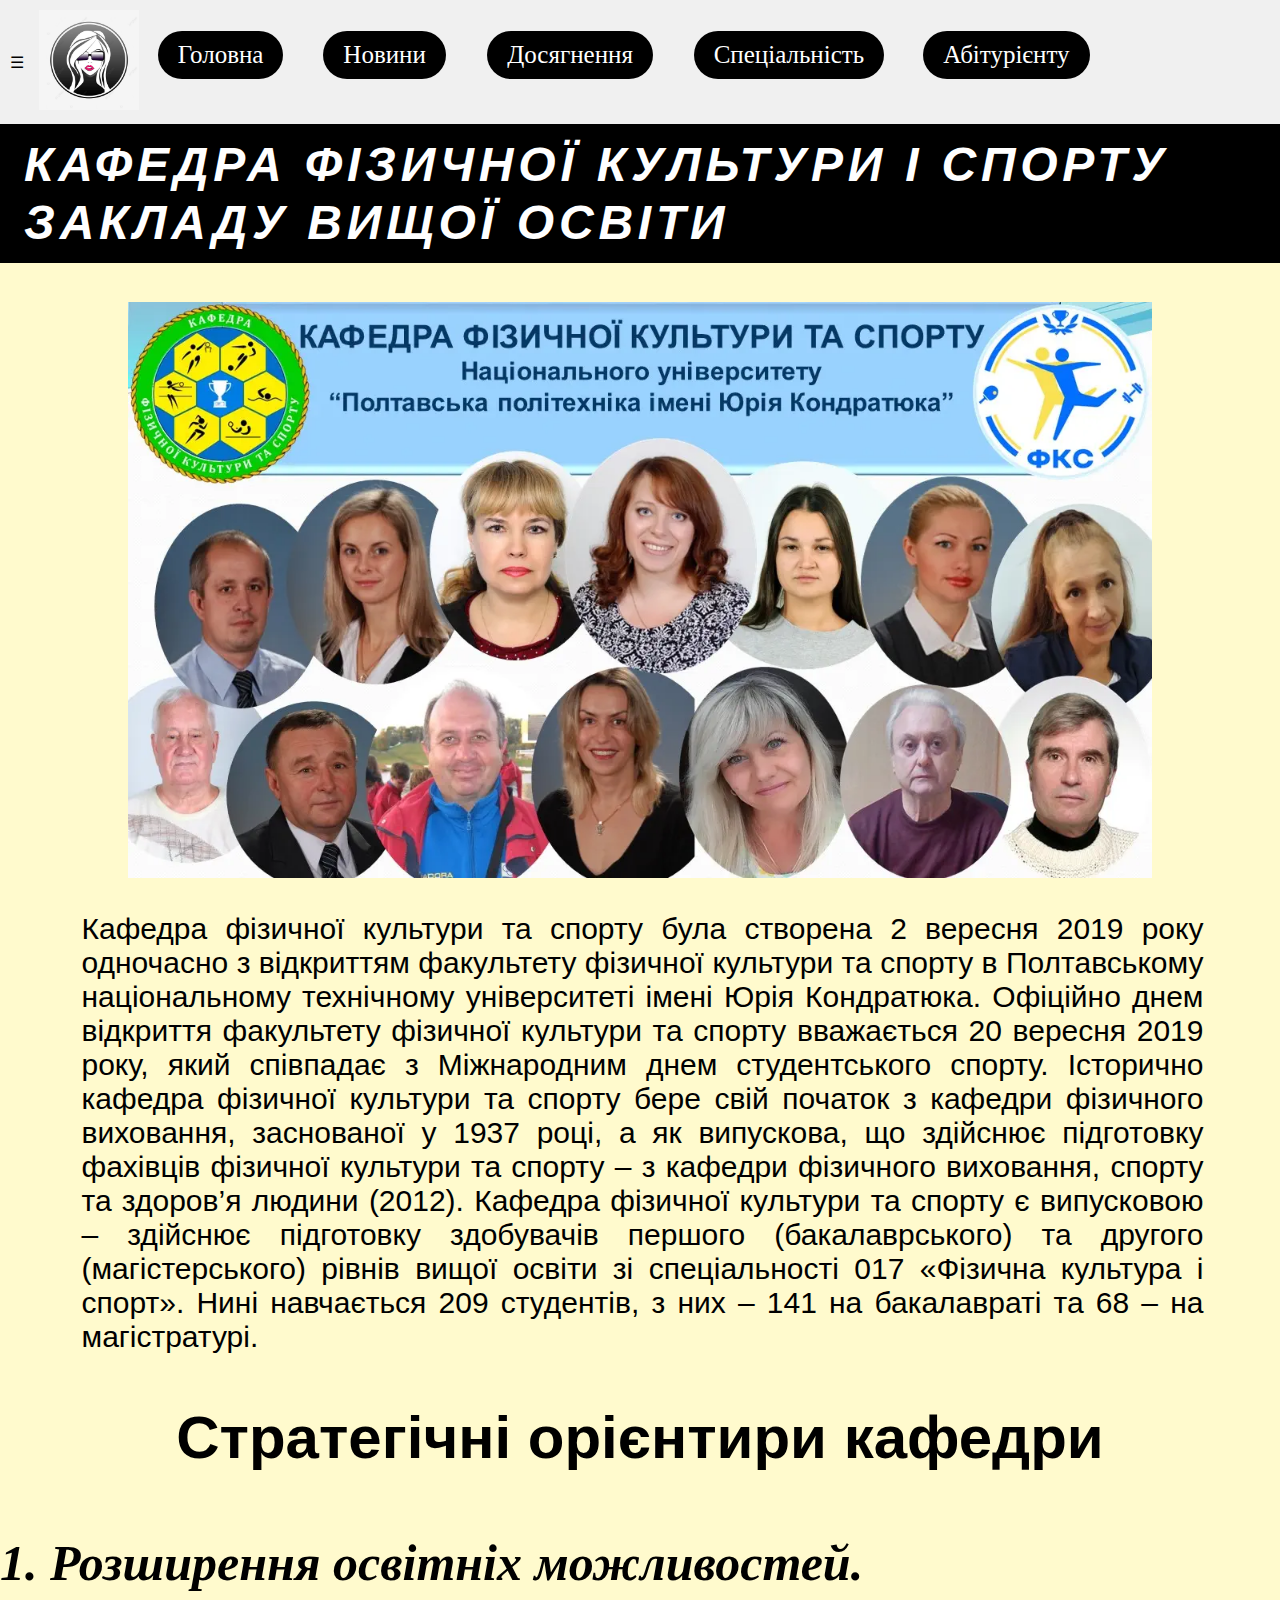
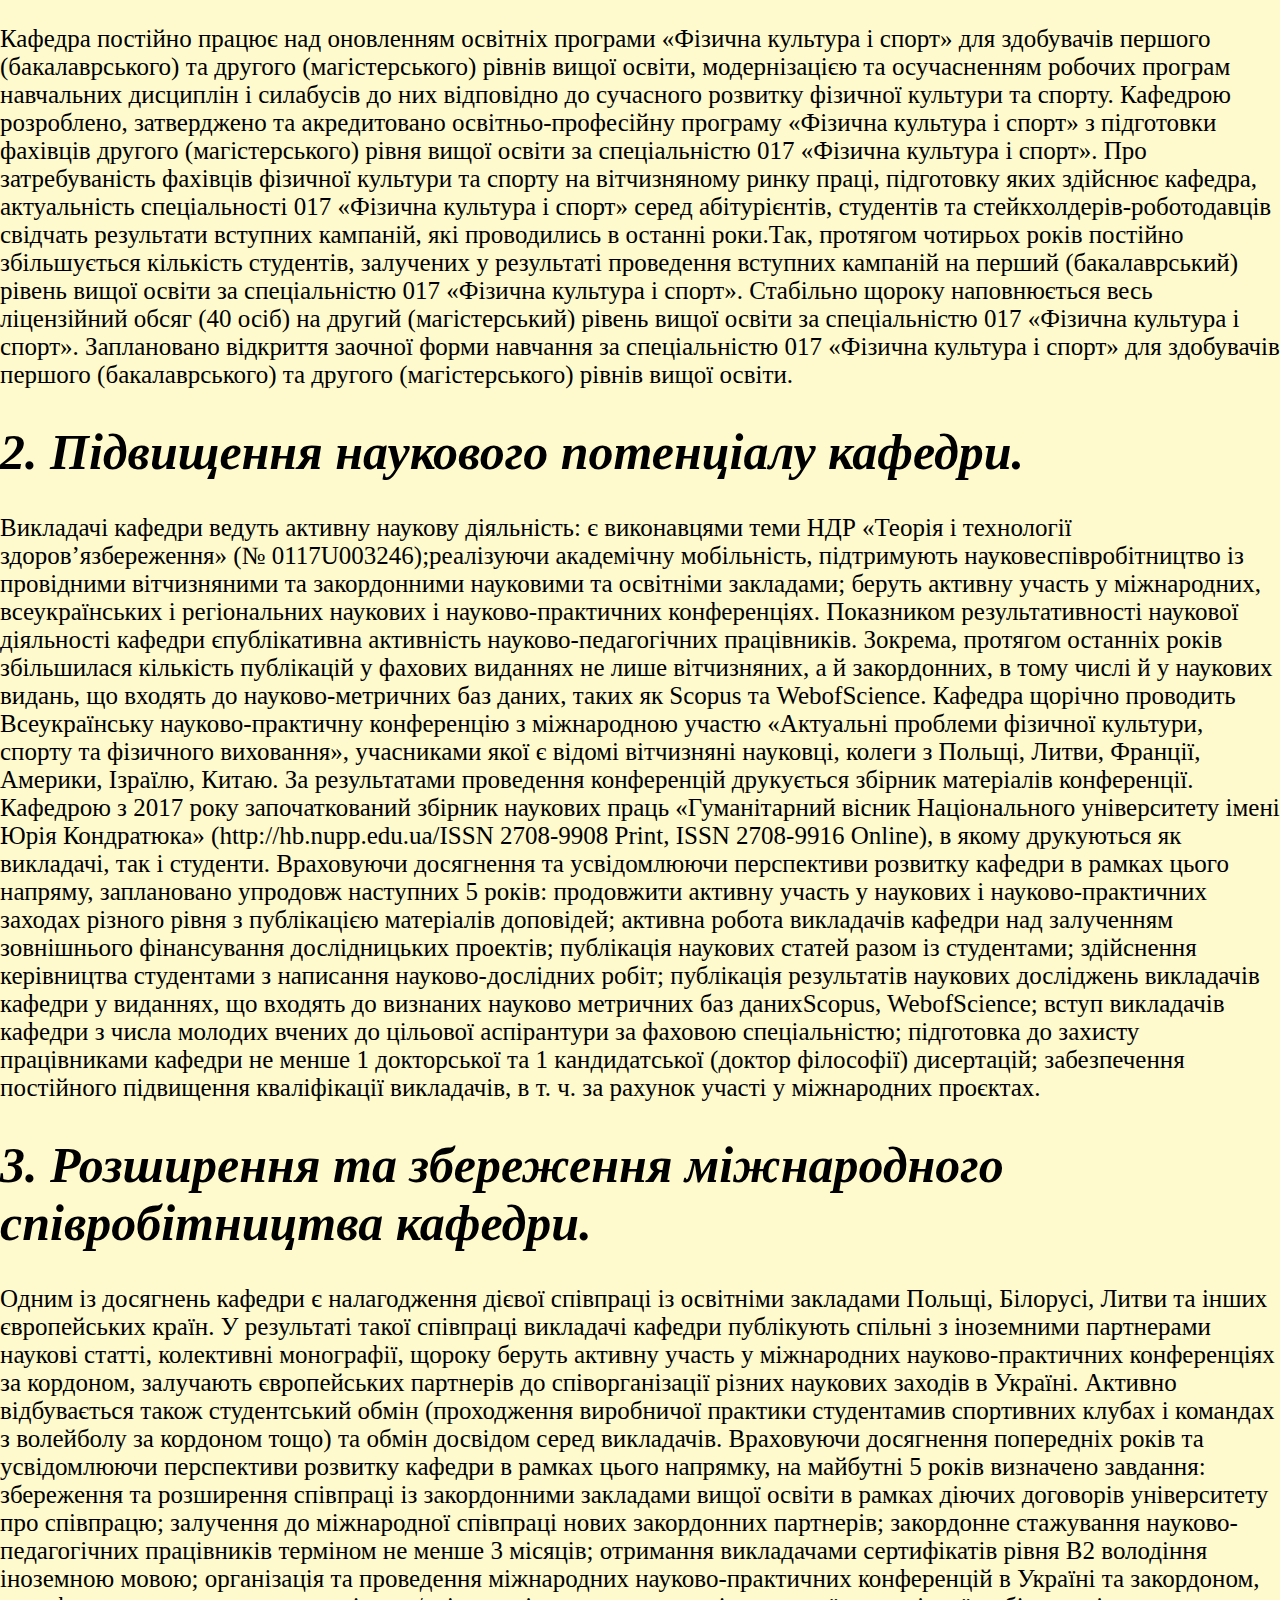
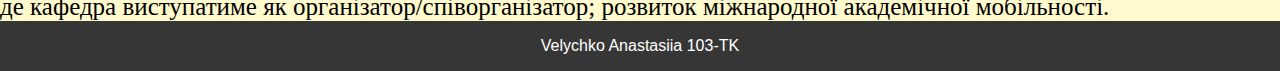
<file: index.html>
<!DOCTYPE html>
<html lang="en">
<head>
    <meta charset="UTF-8">
    <meta http-equiv="X-UA-Compatible" content="IE=edge">
    <meta name="viewport" content="width=device-width, initial-scale=1.0">
    <script src="script.js" defer></script>

    <title>sport facultet</title>
    <link rel="stylesheet" href="style (2).css">
</head>
<body bgcolor="LemonChiffon">
   

    <header>
        <div class="menu-icon" onclick="toggleMenu()">
            &#9776;
        </div>
        <div class="logo">
            <img src="logo.jpg" alt="Логотип" hspace="15px">
        </div>
        <nav>
            <ul class="menu">
                <li><a href="index.html" class="text">Головна</a></li>
                <li><a href="index1.html" class="text">Новини</a></li>
                <li><a href="index2.html" class="text">Досягнення</a></li>
                <li><a href="index3.html" class="text">Спеціальність</a></li>
                <li><a href="index4.html" class="text">Абітурієнту</a></li>
            </ul>
        </nav>
    </header>

    <h1 class="title">
        Кафедра фізичної культури і спорту закладу вищої освіти
    </h1>
    <img class="photo" src="image/головна.jpg">
    <main class="main">
        <p>Кафедра фізичної культури та спорту була створена 2 вересня 2019 року одночасно з відкриттям факультету фізичної культури та спорту в Полтавському національному технічному університеті імені Юрія Кондратюка. Офіційно днем відкриття факультету фізичної культури та спорту вважається 20 вересня 2019 року, який співпадає з Міжнародним днем студентського спорту.

            Історично кафедра фізичної культури та спорту бере свій початок з кафедри фізичного виховання, заснованої у 1937 році, а як випускова, що здійснює підготовку фахівців фізичної культури та спорту – з кафедри фізичного виховання, спорту та здоров’я людини (2012).
            
            Кафедра фізичної культури та спорту є випусковою – здійснює підготовку здобувачів першого (бакалаврського) та другого (магістерського) рівнів вищої освіти зі спеціальності 017 «Фізична культура і спорт». Нині навчається 209 студентів, з них – 141 на бакалавраті та 68 – на магістратурі.</p>

    </main>
    <h2 class="title2">
        Стратегічні орієнтири кафедри
    </h2>
    <p2 class="text">
        <h1>1. Розширення освітніх можливостей.</h1>

Кафедра постійно працює над оновленням освітніх програми «Фізична культура і спорт» для здобувачів першого (бакалаврського) та другого (магістерського) рівнів вищої освіти, модернізацією та осучасненням робочих програм навчальних дисциплін і силабусів до них відповідно до сучасного розвитку фізичної культури та спорту.

Кафедрою розроблено, затверджено та акредитовано освітньо-професійну програму «Фізична культура і спорт» з підготовки фахівців другого (магістерського) рівня вищої освіти за спеціальністю 017 «Фізична культура і спорт».

Про затребуваність фахівців фізичної культури та спорту на вітчизняному ринку праці, підготовку яких здійснює кафедра, актуальність спеціальності 017 «Фізична культура і спорт» серед абітурієнтів, студентів та стейкхолдерів-роботодавців свідчать результати вступних кампаній, які проводились в останні роки.Так, протягом чотирьох років постійно збільшується кількість студентів, залучених у результаті проведення вступних кампаній на перший (бакалаврський) рівень вищої освіти за спеціальністю 017 «Фізична культура і спорт». Стабільно щороку наповнюється весь ліцензійний обсяг (40 осіб) на другий (магістерський) рівень вищої освіти за спеціальністю 017 «Фізична культура і спорт».

Заплановано відкриття заочної форми навчання за спеціальністю 017 «Фізична культура і спорт» для здобувачів першого (бакалаврського) та другого (магістерського) рівнів вищої освіти.

<h1>2. Підвищення наукового потенціалу кафедри.</h1>

Викладачі кафедри ведуть активну наукову діяльність: є виконавцями теми НДР «Теорія і технології здоров’язбереження» (№ 0117U003246);реалізуючи академічну мобільність, підтримують науковеспівробітництво із провідними вітчизняними та закордонними науковими та освітніми закладами; беруть активну участь у міжнародних, всеукраїнських і регіональних наукових і науково-практичних конференціях. Показником результативності наукової діяльності кафедри єпублікативна активність науково-педагогічних працівників. Зокрема, протягом останніх років збільшилася кількість публікацій у фахових виданнях не лише вітчизняних, а й закордонних, в тому числі й у наукових видань, що входять до науково-метричних баз даних, таких як Scopus та WebofScience.

Кафедра щорічно проводить Всеукраїнську науково-практичну конференцію з міжнародною участю «Актуальні проблеми фізичної культури, спорту та фізичного виховання», учасниками якої є відомі вітчизняні науковці, колеги з Польщі, Литви, Франції, Америки, Ізраїлю, Китаю. За результатами проведення конференцій друкується збірник матеріалів конференції. Кафедрою з 2017 року започаткований збірник наукових праць «Гуманітарний вісник Національного університету імені Юрія Кондратюка» (http://hb.nupp.edu.ua/ISSN 2708-9908 Print, ISSN 2708-9916 Online), в якому друкуються як викладачі, так і студенти.

Враховуючи досягнення та усвідомлюючи перспективи розвитку кафедри в рамках цього напряму, заплановано упродовж наступних 5 років:

продовжити активну участь у наукових і науково-практичних заходах різного рівня з публікацією матеріалів доповідей;
активна робота викладачів кафедри над залученням зовнішнього фінансування дослідницьких проектів;
публікація наукових статей разом із студентами;
здійснення керівництва студентами з написання науково-дослідних робіт;
публікація результатів наукових досліджень викладачів кафедри у виданнях, що входять до визнаних науково метричних баз данихScopus, WebofScience;
вступ викладачів кафедри з числа молодих вчених до цільової аспірантури за фаховою спеціальністю;
підготовка до захисту працівниками кафедри не менше 1 докторської та 1 кандидатської (доктор філософії) дисертацій;
забезпечення постійного підвищення кваліфікації викладачів, в т. ч. за рахунок участі у міжнародних проєктах.
<h1> 3. Розширення та збереження міжнародного співробітництва кафедри.</h1>

Одним із досягнень кафедри є налагодження дієвої співпраці із освітніми закладами Польщі, Білорусі, Литви та інших європейських країн. У результаті такої співпраці викладачі кафедри публікують спільні з іноземними партнерами наукові статті, колективні монографії, щороку беруть активну участь у міжнародних науково-практичних конференціях за кордоном, залучають європейських партнерів до співорганізації різних наукових заходів в Україні.

Активно відбувається також студентський обмін (проходження виробничої практики студентамив спортивних клубах і командах з волейболу за кордоном тощо) та обмін досвідом серед викладачів. Враховуючи досягнення попередніх років та усвідомлюючи перспективи розвитку кафедри в рамках цього напрямку, на майбутні 5 років визначено завдання:

збереження та розширення співпраці із закордонними закладами вищої освіти в рамках діючих договорів університету про співпрацю;
залучення до міжнародної співпраці нових закордонних партнерів;
закордонне стажування науково-педагогічних працівників терміном не менше 3 місяців;
отримання викладачами сертифікатів рівня В2 володіння іноземною мовою;
організація та проведення міжнародних науково-практичних конференцій в Україні та закордоном, де кафедра виступатиме як організатор/співорганізатор;
розвиток міжнародної академічної мобільності.</p2>
   
        <footer class="footer">
        <div>
            Velychko Anastasiia
            103-TK
        </div>
    </footer>
    <script src="C:\Users\1\Desktop\ргр\script.js"></script>
</body>
</html>
</file>
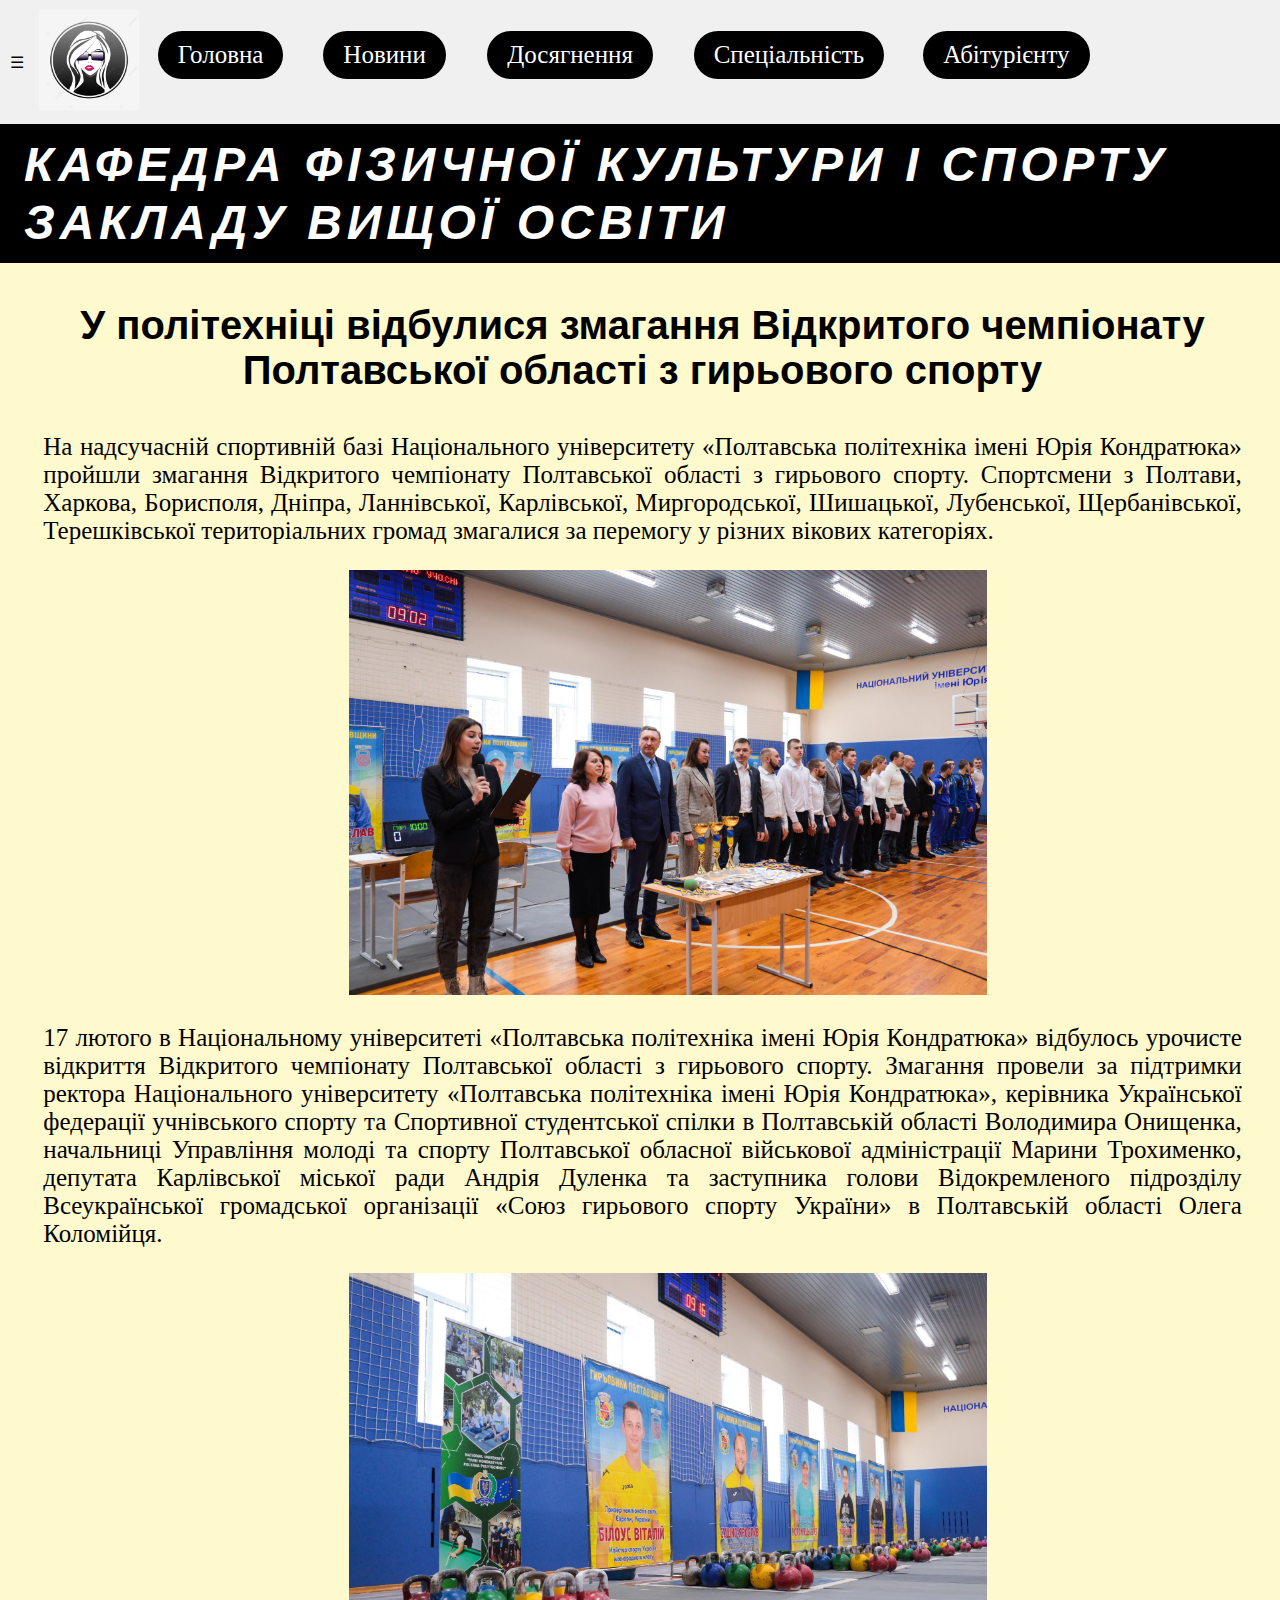
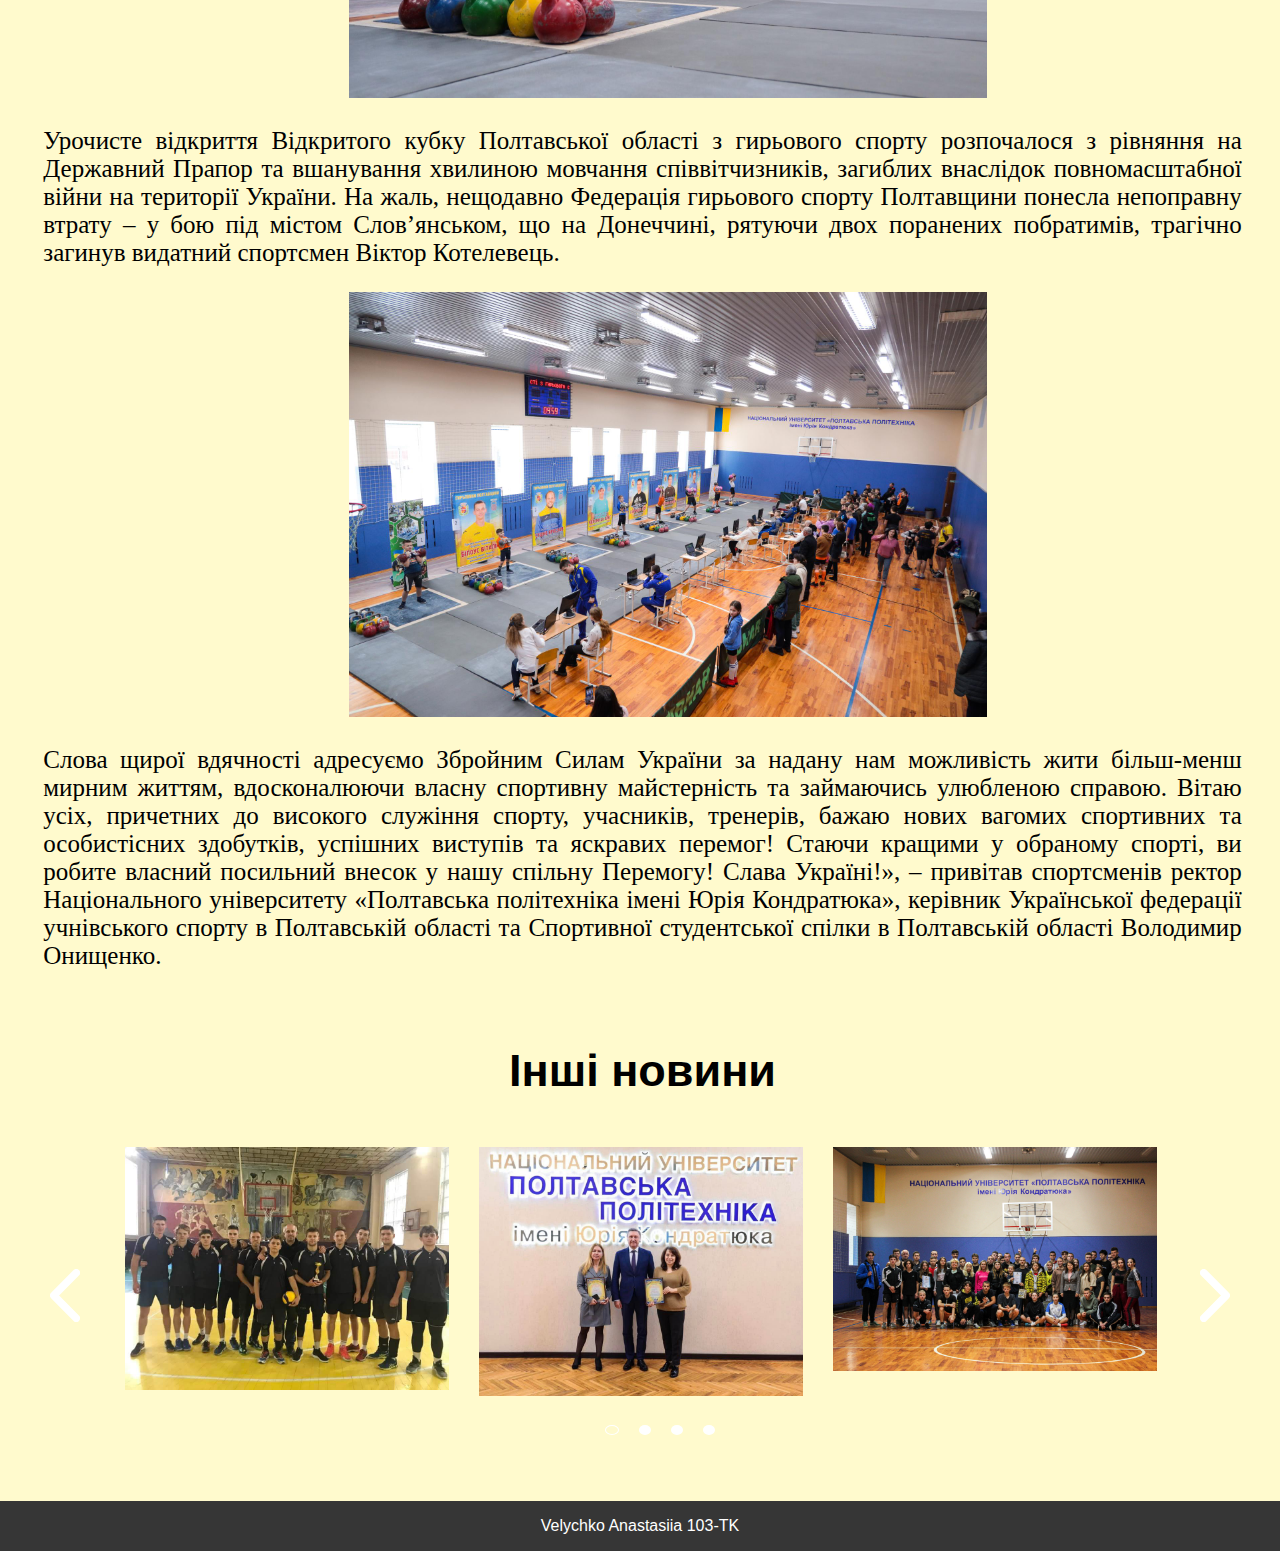
<file: index1.html>
<!DOCTYPE html>
<html lang="en">
<head>
    <meta charset="UTF-8">
    <meta http-equiv="X-UA-Compatible" content="IE=edge">
    <meta name="viewport" content="width=device-width, initial-scale=1.0">
    <title>Новини</title>
    <link rel="stylesheet" href="style (2).css">
    <link rel="stylesheet" href="slide.css">
    <script src="script.js" defer></script>

</head>
<body bgcolor="LemonChiffon">
    <header>
        <div class="menu-icon" onclick="toggleMenu()">
            &#9776;
        </div>
        <div class="logo">
            <img src="logo.jpg" alt="Логотип" hspace="15px">
        </div>
        <nav>
            <ul class="menu">
                <li><a href="index.html" class="text">Головна</a></li>
                <li><a href="index1.html" class="text">Новини</a></li>
                <li><a href="index2.html" class="text">Досягнення</a></li>
                <li><a href="index3.html" class="text">Спеціальність</a></li>
                <li><a href="index4.html" class="text">Абітурієнту</a></li>
            </ul>
    
        </nav>
    </header>
    <h1 class="title">
        Кафедра фізичної культури і спорту закладу вищої освіти
    </h1>
    
<div>
    <main class="main">
       <h3> У політехніці відбулися змагання Відкритого чемпіонату Полтавської області з гирьового спорту</h3>
        <p class="text">На надсучасній спортивній базі Національного університету «Полтавська політехніка імені Юрія Кондратюка» пройшли змагання Відкритого чемпіонату Полтавської області з гирьового спорту. Спортсмени з Полтави, Харкова, Борисполя, Дніпра, Ланнівської, Карлівської, Миргородської, Шишацької, Лубенської, Щербанівської, Терешківської територіальних громад змагалися за перемогу у різних вікових категоріях.</p>
        <img class="image" src="image/21.jpg">
        <p class="text">17 лютого в Національному університеті «Полтавська політехніка імені Юрія Кондратюка» відбулось урочисте відкриття Відкритого чемпіонату Полтавської області з гирьового спорту. Змагання провели за підтримки ректора Національного університету «Полтавська політехніка імені Юрія Кондратюка», керівника Української федерації учнівського спорту та Спортивної студентської спілки в Полтавській області Володимира Онищенка, начальниці Управління молоді та спорту Полтавської обласної військової адміністрації Марини Трохименко, депутата Карлівської міської ради Андрія Дуленка та заступника голови Відокремленого підрозділу Всеукраїнської громадської організації «Союз гирьового спорту України» в Полтавській області Олега Коломійця.</p>
        <img class="image" src="image/22.jpg">
        <p class="text">Урочисте відкриття Відкритого кубку Полтавської області з гирьового спорту розпочалося з рівняння на Державний Прапор та вшанування хвилиною мовчання співвітчизників, загиблих внаслідок повномасштабної війни на території України. На жаль, нещодавно Федерація гирьового спорту Полтавщини понесла непоправну втрату – у бою під містом Слов’янськом, що на Донеччині, рятуючи двох поранених побратимів, трагічно загинув видатний спортсмен Віктор Котелевець.</p>
        <img class="image" src="image/23.jpg">
        <p class="text">Слова щирої вдячності адресуємо Збройним Силам України за надану нам можливість жити більш-менш мирним життям, вдосконалюючи власну спортивну майстерність та займаючись улюбленою справою. Вітаю усіх, причетних до високого служіння спорту, учасників, тренерів, бажаю нових вагомих спортивних та особистісних здобутків, успішних виступів та яскравих перемог! Стаючи кращими у обраному спорті, ви робите власний посильний внесок у нашу спільну Перемогу! Слава Україні!», – привітав спортсменів ректор Національного університету «Полтавська політехніка імені Юрія Кондратюка», керівник Української федерації учнівського спорту в Полтавській області та Спортивної студентської спілки в Полтавській області Володимир Онищенко.</p>
        <h5>Інші новини</h5>
    </main>
</div>
<div class="page1">
    <div class="wrapper">
    
        <div class="slider">
            <div class="slider__item filter">
                <img src="image/111.jpg" alt="">
            </div>
            <div class="slider__item">
                <img src="image/1112.jpg" alt="">
            </div>
            <div class="slider__item filter">
                <img src="image/1113.jpg" alt="">
            </div>
            <div class="slider__item">
                <img src="image/1114.jpg" alt="">
            </div>
        </div>
        
        
    
        <script src="https://code.jquery.com/jquery-3.4.1.min.js"></script>
        <script src="js/slick.min.js"></script>
        <script src="js/script.js"></script>
    </div>


</div>

<footer class="footer">
    <div>
        Velychko Anastasiia
        103-TK
    </div>
</footer>

    <script src="C:\Users\1\Desktop\ргр\script.js"></script>
</body>
</html>
</file>
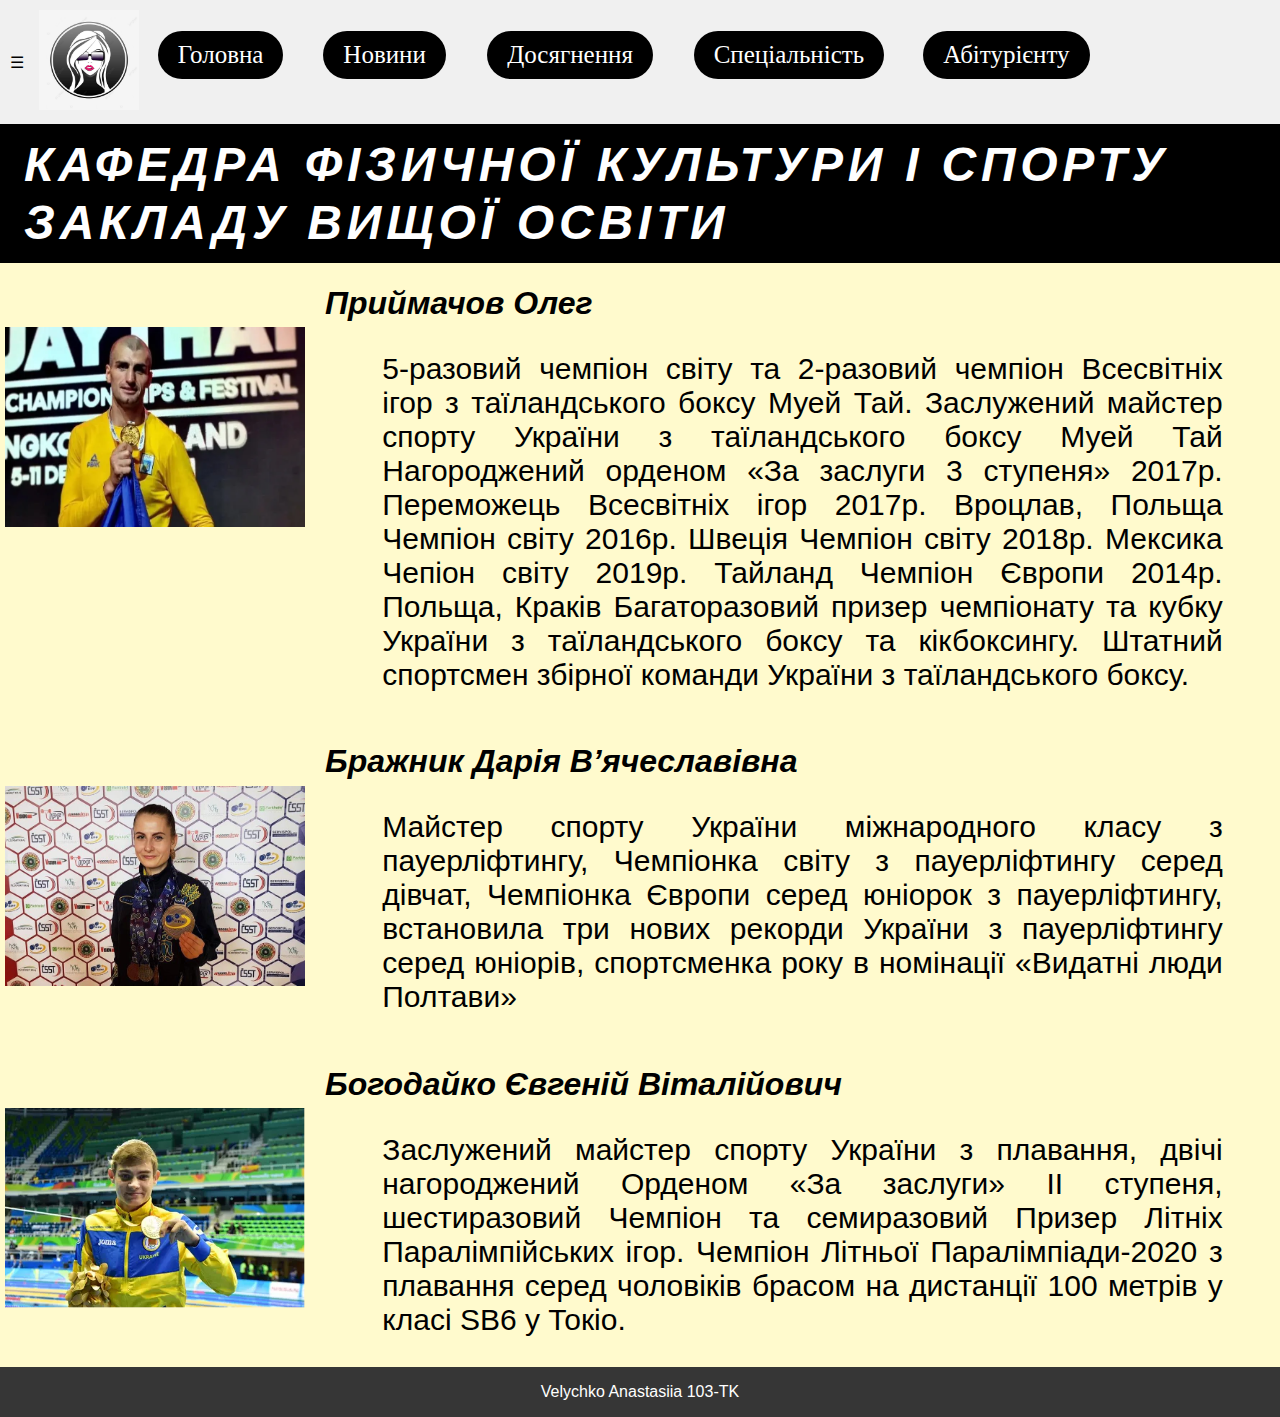
<file: index2.html>
<!DOCTYPE html>
<html lang="en">
<head>
    <meta charset="UTF-8">
    <meta http-equiv="X-UA-Compatible" content="IE=edge">
    <meta name="viewport" content="width=device-width, initial-scale=1.0">
    <title>Досягнення</title>
    <link rel="stylesheet" href="style (2).css">
    <script src="script.js" defer></script>

</head>
<body bgcolor="LemonChiffon">
    <header>
        <div class="menu-icon" onclick="toggleMenu()">
            &#9776;
        </div>
        <div class="logo">
            <img src="logo.jpg" alt="Логотип" hspace="15px">
        </div>
        <nav>
            <ul class="menu">
                <li><a href="index.html" class="text">Головна</a></li>
                <li><a href="index1.html" class="text">Новини</a></li>
                <li><a href="index2.html" class="text">Досягнення</a></li>
                <li><a href="index3.html" class="text">Спеціальність</a></li>
                <li><a href="index4.html" class="text">Абітурієнту</a></li>
            </ul>
    
        </nav>
    </header>
    <h1 class="title">
        Кафедра фізичної культури і спорту закладу вищої освіти
    </h1>
    
    <main class="main">
        <div class="containerr">
            <img class="imagee" src="image/ooO.jpg" alt="Your Image">
            <div class="textt">
              <h1>Приймачов Олег</h1>
              <p>5-разовий чемпіон світу та 2-разовий чемпіон Всесвітніх ігор з таїландського боксу Муей Тай.

                Заслужений майстер спорту України з таїландського боксу Муей Тай
                
                Нагороджений орденом «За заслуги 3 ступеня» 2017р.
                
                Переможець Всесвітніх ігор 2017р. Вроцлав, Польща
                
                Чемпіон світу 2016р. Швеція
                
                Чемпіон світу 2018р. Мексика
                
                Чепіон світу 2019р. Тайланд
                
                Чемпіон Європи 2014р. Польща, Краків
                
                Багаторазовий призер чемпіонату та кубку України з таїландського боксу та кікбоксингу.
                
                Штатний спортсмен збірної команди України з таїландського боксу.</p>
                </main>
        <div class="containerr">
            <main class="main"></main>
                    <img class="imagee" src="image/Brazhnik.jpg" alt="Your Image">
                    <div class="textt">
                      <h1>Бражник Дарія В’ячеславівна</h1>
                      <p>Майстер спорту України міжнародного класу з пауерліфтингу, Чемпіонка світу з пауерліфтингу серед дівчат, Чемпіонка Європи серед юніорок з пауерліфтингу, встановила три нових рекорди України з пауерліфтингу серед юніорів, спортсменка року в номінації «Видатні люди Полтави»</p>
                    </div>
        </div>
     </main>
    <div class="containerr">
    <main class="main"></main>
    <img class="imagee" src="image/BogodaikoEV.jpg" alt="Your Image">
    <div class="textt">
      <h1>Богодайко Євгеній Віталійович</h1>
      <p>Заслужений майстер спорту України з плавання, двічі нагороджений Орденом «За заслуги» ІІ ступеня, шестиразовий Чемпіон та семиразовий Призер Літніх Паралімпійських ігор.
  Чемпіон Літньої Паралімпіади-2020 з плавання серед чоловіків брасом на дистанції 100 метрів у класі SВ6 у Токіо.</p>
    </div>
</div>
</main>
 <footer class="footer">
        <div>
            Velychko Anastasiia
            103-TK
        </div>
    </footer>

<script src="js/script.js"></script>
<script src="js/slick.min.js"></script>
<script src="https://code.jquery.com/jquery-3.4.1.min.js"></script>
</body>
</html>
</file>
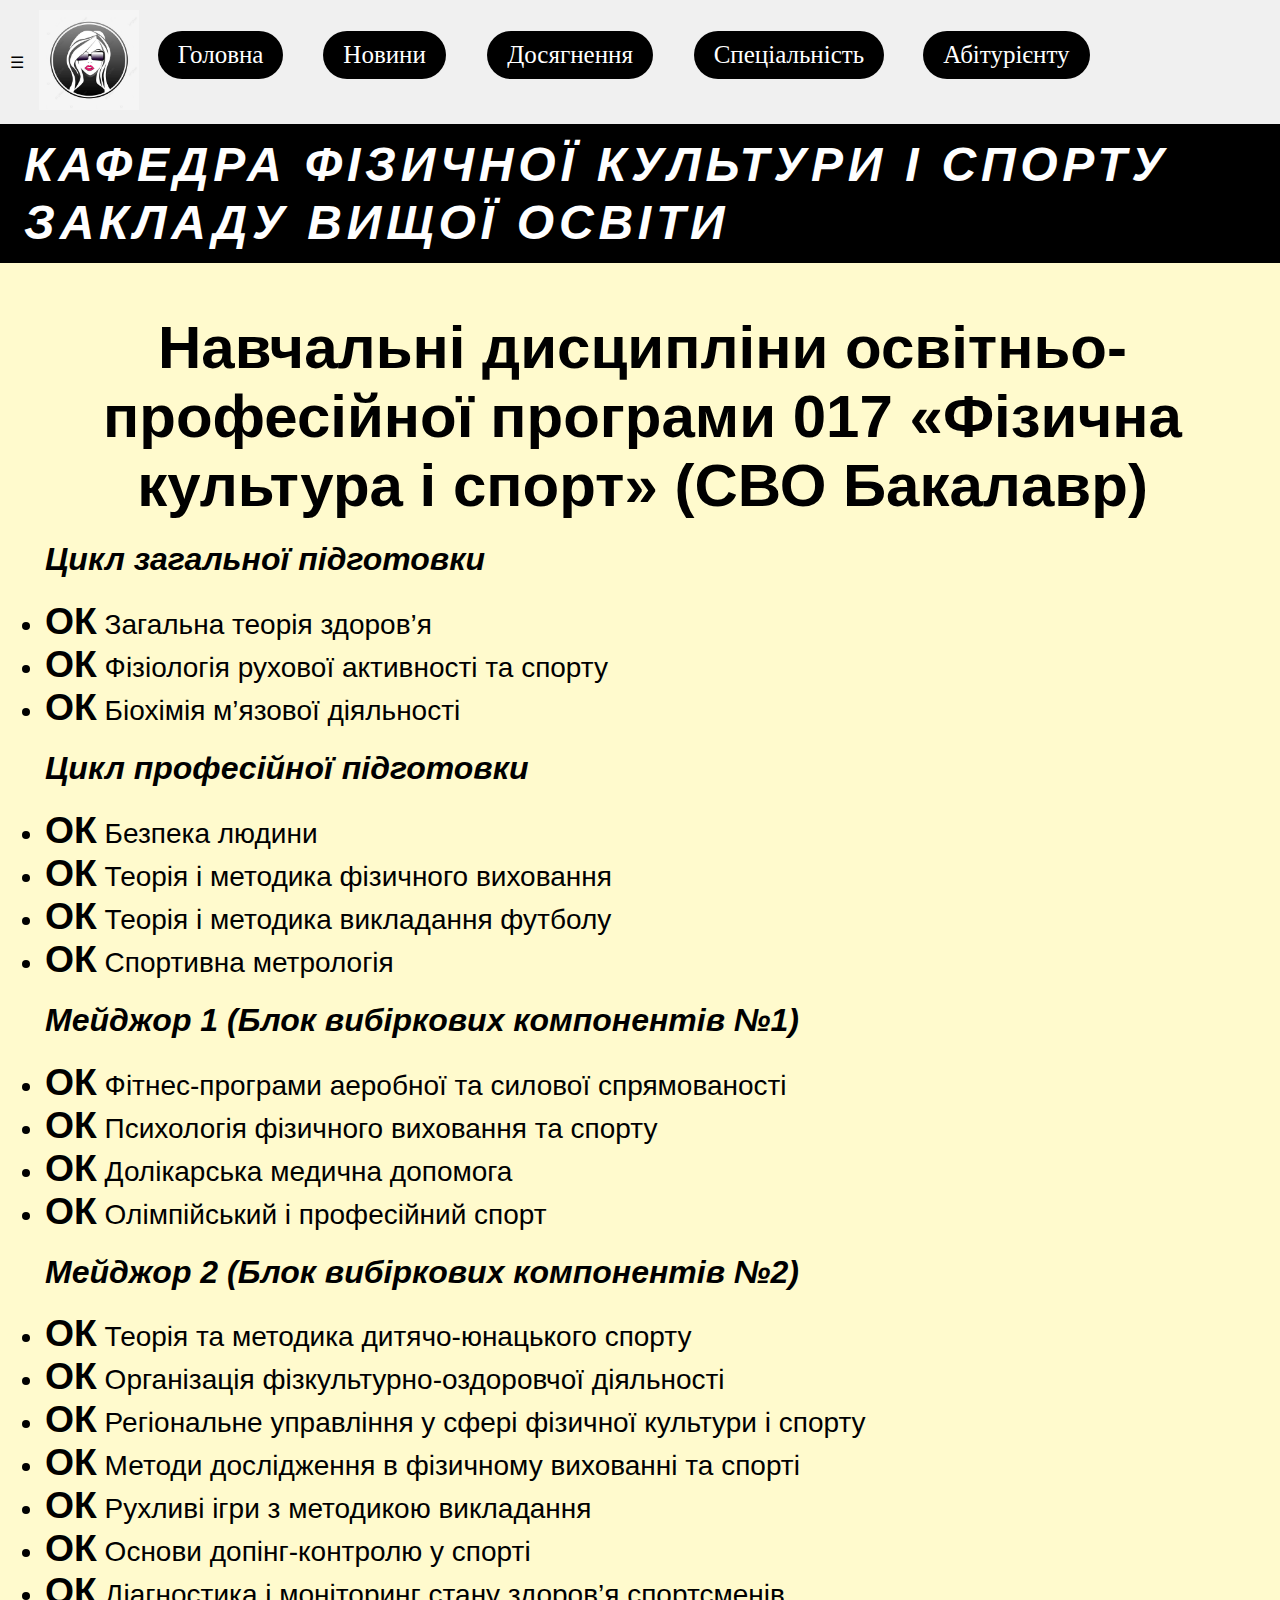
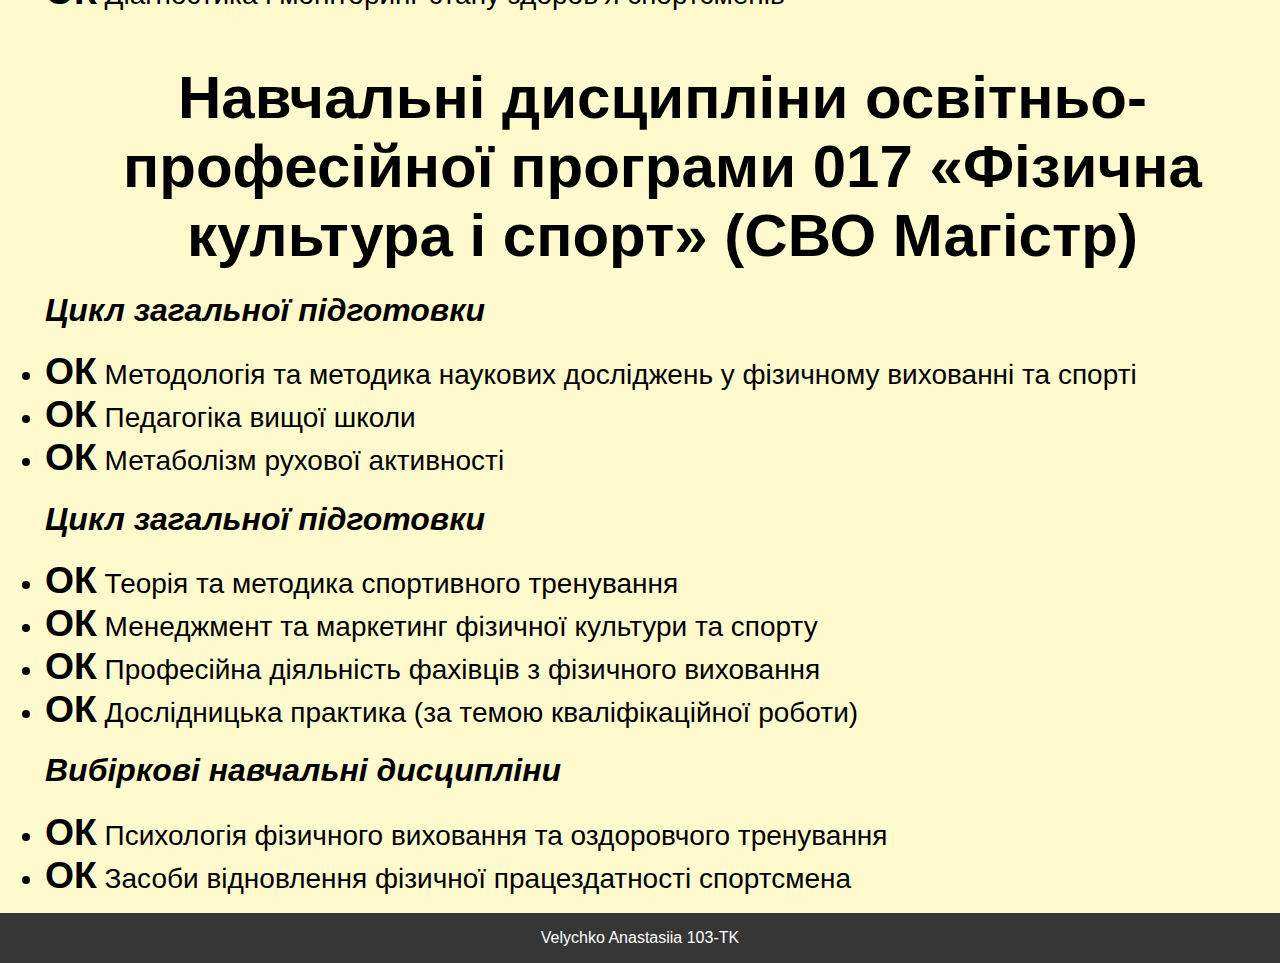
<file: index3.html>
<!DOCTYPE html>
<html lang="en">
<head>
    <meta charset="UTF-8">
    <meta http-equiv="X-UA-Compatible" content="IE=edge">
    <meta name="viewport" content="width=device-width, initial-scale=1.0">
    <title>Досягнення</title>
    <link rel="stylesheet" href="style (2).css">
    <script src="script.js" defer></script>

    
    <link rel="stylesheet" href="C:\Users\1\Downloads\Telegram Desktop\настя\настя\style (2).css">

</head>
<body bgcolor="LemonChiffon">
    <header>
        <div class="menu-icon" onclick="toggleMenu()">
            &#9776;
        </div>
        <div class="logo">
            <img src="logo.jpg" alt="Логотип" hspace="15px">
        </div>
        <nav>
            <ul class="menu">
                <li><a href="index.html" class="text">Головна</a></li>
                <li><a href="index1.html" class="text">Новини</a></li>
                <li><a href="index2.html" class="text">Досягнення</a></li>
                <li><a href="index3.html" class="text">Спеціальність</a></li>
                <li><a href="index4.html" class="text">Абітурієнту</a></li>
            </ul>
    
        </nav>
    </header>
    <h1 class="title">
        Кафедра фізичної культури і спорту закладу вищої освіти
    </h1>
    
    <main class="main">
     <h2>Навчальні дисципліни освітньо-професійної програми 017 «Фізична культура і спорт» (СВО Бакалавр)</h2>  
<ul>
    <h1> Цикл загальної підготовки</h1>
    <li class="termin"> <strong class="ok">ОК</strong> Загальна теорія здоров’я</li>
    <li class="termin"> <strong class="ok">ОК</strong> Фізіологія рухової активності та спорту</li>
    <li class="termin"> <strong class="ok">ОК</strong> Біохімія м’язової діяльності</li>
    <h1> Цикл професійної підготовки</h1>
    <li class="termin"><strong class="ok">ОК</strong> Безпека людини</li>
    <li class="termin"><strong class="ok">ОК</strong> Теорія і методика фізичного виховання</li>
    <li class="termin"><strong class="ok">ОК</strong> Теорія і методика викладання футболу</li>
    <li class="termin"><strong class="ok">ОК</strong> Спортивна метрологія</li>
    
    <h1>Мейджор 1 (Блок вибіркових компонентів №1)</h1>
    <li class="termin"><strong class="ok">ОК</strong> Фітнес-програми аеробної та силової спрямованості</li>
    <li class="termin"><strong class="ok">ОК</strong> Психологія фізичного виховання та спорту</li>
    <li class="termin"><strong class="ok">ОК</strong> Долікарська медична допомога</li>
    <li class="termin"><strong class="ok">ОК</strong> Олімпійський і професійний спорт</li>
   <h1>Мейджор 2 (Блок вибіркових компонентів №2)</h1>
    <li class="termin"><strong class="ok">ОК</strong> Теорія та методика дитячо-юнацького спорту</li>
    <li class="termin"><strong class="ok">ОК</strong> Організація фізкультурно-оздоровчої діяльності</li>
    <li class="termin"><strong class="ok">ОК</strong> Регіональне управління у сфері фізичної культури і спорту</li>
    <li class="termin"><strong class="ok">ОК</strong> Методи дослідження в фізичному вихованні та спорті</li>
    <li class="termin"><strong class="ok">ОК</strong> Рухливі ігри з методикою викладання</li>
    <li class="termin"><strong class="ok">ОК</strong> Основи допінг-контролю у спорті</li>
    <li class="termin"><strong class="ok">ОК</strong> Діагностика і моніторинг стану здоров’я спортсменів</li>

    <h2>Навчальні дисципліни освітньо-професійної програми 017 «Фізична культура і спорт» (СВО Магістр)</h2>
    <h1>Цикл загальної підготовки</h1>
    <li class="termin"><strong class="ok">ОК</strong> Методологія та методика наукових досліджень у фізичному вихованні та спорті</li>
    <li class="termin"><strong class="ok">ОК</strong> Педагогіка вищої школи</li>
    <li class="termin"><strong class="ok">ОК</strong> Метаболізм рухової активності</li>
    <h1>Цикл загальної підготовки</h1>
    <li class="termin"><strong class="ok">ОК</strong>  Теорія та методика спортивного тренування</li>
    <li class="termin"><strong class="ok">ОК</strong> Менеджмент та маркетинг фізичної культури та спорту</li>
    <li class="termin"><strong class="ok">ОК</strong> Професійна діяльність фахівців з фізичного виховання</li>
    <li class="termin"><strong class="ok">ОК</strong> Дослідницька практика (за темою кваліфікаційної роботи)</li>
    <h1>Вибіркові навчальні дисципліни</h1>
    <li class="termin"><strong class="ok">ОК</strong> Психологія фізичного виховання та оздоровчого тренування</li>
    <li class="termin"><strong class="ok">ОК</strong> Засоби відновлення фізичної працездатності спортсмена</li>
</ul>

</main>
 <footer class="footer">
        <div>
            Velychko Anastasiia
            103-TK
        </div>
    </footer>
</body>
</html>
</file>
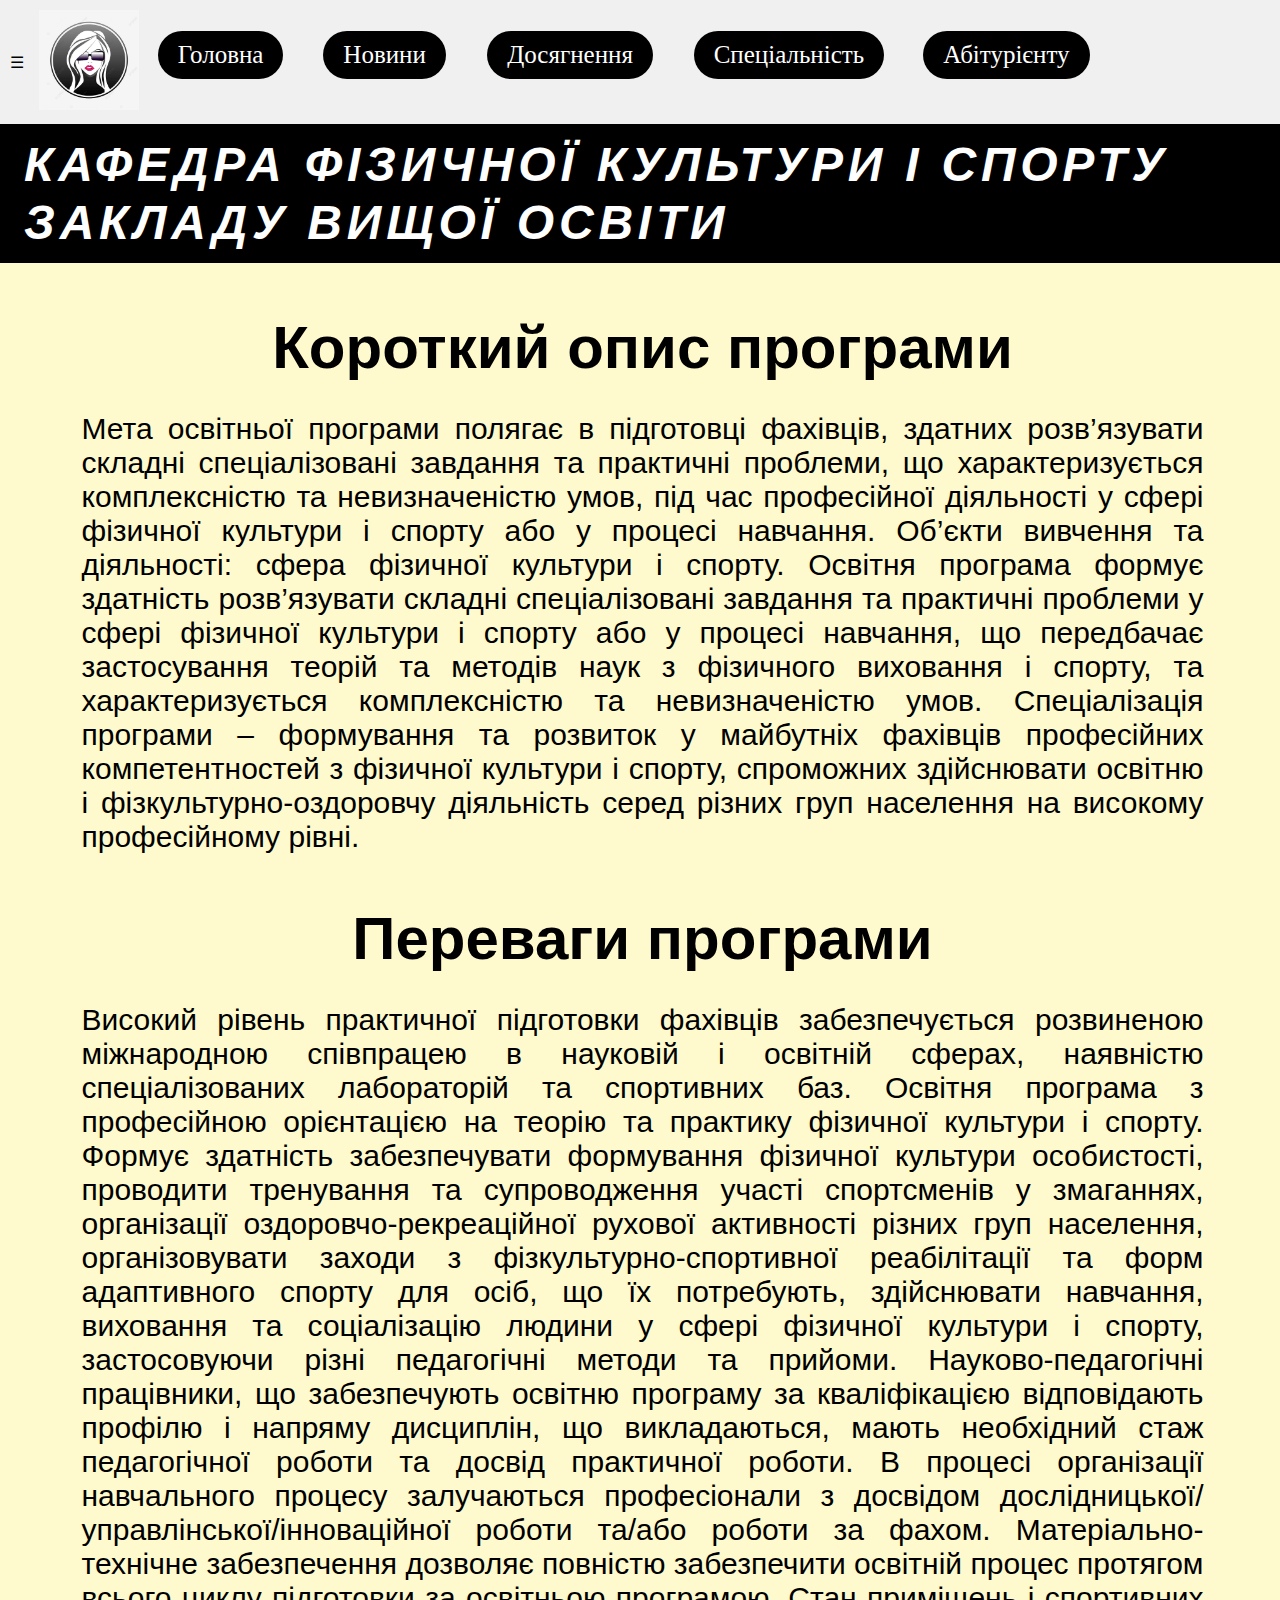
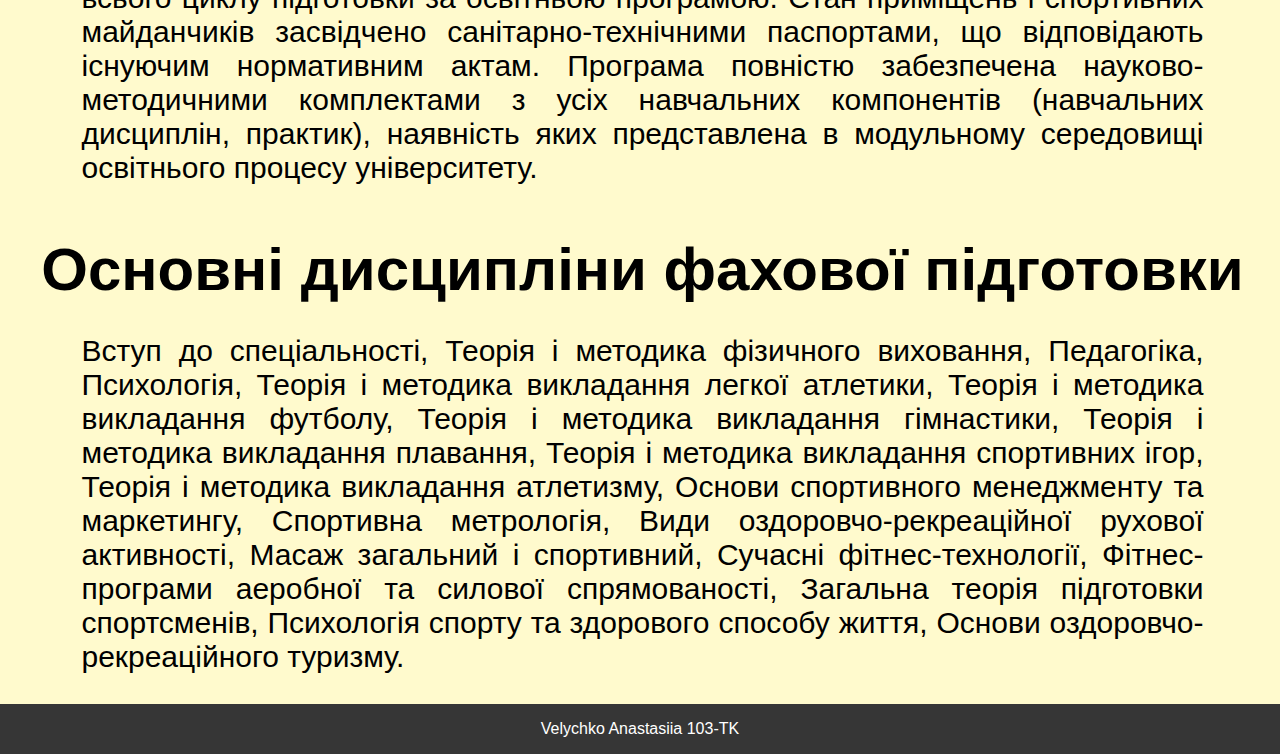
<file: index4.html>
<!DOCTYPE html>
<html lang="en">
<head>
    <meta charset="UTF-8">
    <meta http-equiv="X-UA-Compatible" content="IE=edge">
    <meta name="viewport" content="width=device-width, initial-scale=1.0">
    <title>Досягнення</title>
    <link rel="stylesheet" href="style (2).css">
    <script src="script.js" defer></script>

  
    <link rel="stylesheet" href="C:\Users\1\Downloads\Telegram Desktop\настя\настя\style (2).css">
</head>
<body bgcolor="LemonChiffon">
    <header>
        <div class="menu-icon" onclick="toggleMenu()">
            &#9776;
        </div>
        <div class="logo">
            <img src="logo.jpg" alt="Логотип" hspace="15px">
        </div>
        <nav>
            <ul class="menu">
                <li><a href="index.html" class="text">Головна</a></li>
                <li><a href="index1.html" class="text">Новини</a></li>
                <li><a href="index2.html" class="text">Досягнення</a></li>
                <li><a href="index3.html" class="text">Спеціальність</a></li>
                <li><a href="index4.html" class="text">Абітурієнту</a></li>
            </ul>
    
        </nav>
    </header>
    <h1 class="title">
        Кафедра фізичної культури і спорту закладу вищої освіти
    </h1>
    
    <main class="main">
    <h2>Короткий опис програми</h2>
    <p>Мета освітньої програми полягає в підготовці фахівців, здатних розв’язувати складні спеціалізовані завдання та практичні проблеми, що характеризується комплексністю та невизначеністю умов, під час професійної діяльності у сфері фізичної культури і спорту або у процесі навчання.

        Об’єкти вивчення та діяльності: сфера фізичної культури і спорту.
        
        Освітня програма формує здатність розв’язувати складні спеціалізовані завдання та практичні проблеми у сфері фізичної культури і спорту або у процесі навчання, що передбачає застосування теорій та методів наук з фізичного виховання і спорту, та характеризується комплексністю та невизначеністю умов.
        
        Спеціалізація програми – формування та розвиток у майбутніх фахівців професійних компетентностей з фізичної культури і спорту, спроможних здійснювати освітню і фізкультурно-оздоровчу діяльність серед різних груп населення на високому професійному рівні.</p>
        <h2>Переваги програми</h2>
    <p>Високий рівень практичної підготовки фахівців забезпечується розвиненою міжнародною співпрацею в науковій і освітній сферах, наявністю спеціалізованих лабораторій та спортивних баз.
        Освітня програма з професійною орієнтацією на теорію та практику фізичної культури і спорту.
        Формує здатність забезпечувати формування фізичної культури особистості, проводити тренування та супроводження участі спортсменів у змаганнях, організації оздоровчо-рекреаційної рухової активності різних груп населення, організовувати заходи з фізкультурно-спортивної реабілітації та форм адаптивного спорту для осіб, що їх потребують, здійснювати навчання, виховання та соціалізацію людини у сфері фізичної культури і спорту, застосовуючи різні педагогічні методи та прийоми.
        Науково-педагогічні працівники, що забезпечують освітню програму за кваліфікацією відповідають профілю і напряму дисциплін, що викладаються, мають необхідний стаж педагогічної роботи та досвід практичної роботи. В процесі організації навчального процесу залучаються професіонали з досвідом дослідницької/управлінської/інноваційної роботи та/або роботи за фахом.
        Матеріально-технічне забезпечення дозволяє повністю забезпечити освітній процес протягом всього циклу підготовки за освітньою програмою. Стан приміщень і спортивних майданчиків засвідчено санітарно-технічними паспортами, що відповідають існуючим нормативним актам.
        Програма повністю забезпечена науково-методичними комплектами з усіх навчальних компонентів (навчальних дисциплін, практик), наявність яких представлена в модульному середовищі освітнього процесу університету.
        </p>
        <h2>Основні дисципліни фахової підготовки</h2>
    <p>Вступ до спеціальності, Теорія і методика фізичного виховання, Педагогіка, Психологія, Теорія і методика викладання легкої атлетики, Теорія і методика викладання футболу, Теорія і методика викладання гімнастики, Теорія і методика викладання плавання, Теорія і методика викладання спортивних ігор, Теорія і методика викладання атлетизму, Основи спортивного менеджменту та маркетингу, Спортивна метрологія, Види оздоровчо-рекреаційної рухової активності, Масаж загальний і спортивний, Сучасні фітнес-технології, Фітнес-програми аеробної та силової спрямованості, Загальна теорія підготовки спортсменів, Психологія спорту та здорового способу життя, Основи оздоровчо-рекреаційного туризму.</p>
</main>
 <footer class="footer">
        <div>
            Velychko Anastasiia
            103-TK
        </div>
    </footer>
</body>
</html>
</file>
<file: style (2).css>
body {
  margin: 0;
  padding: 0;
  font-family: Arial, sans-serif;
  background-size: cover;
  background-repeat: no-repeat;
  background-position: center;
  overflow-x: hidden;
}

p {
  font-family: 'Gill Sans', 'Gill Sans MT', Calibri, 'Trebuchet MS', sans-serif;
  font-size: 30px;
  text-align: justify;
  margin-left: 6%;
  margin-right: 6%;

}
h1{
  font-style: italic;
}
h2 {
  text-align: center;
  font-size: 60px;
  margin-bottom: 0%;

}
h3 {
  text-align: center;
  font-size: 40px;
}
h4{
  text-align: justify;
}
h5{
  text-align: center;
  font-size: 45px;
  margin-bottom: 0%;
  font-family: 'Gill Sans', 'Gill Sans MT', Calibri, 'Trebuchet MS', sans-serif;
}
.p2 {
  font-size: 30px;
  margin-left: 4%;
  margin-right: 4%;
  font-family: 'Lucida Sans', 'Lucida Sans Regular', 'Lucida Grande', 'Lucida Sans Unicode', Geneva, Verdana, sans-serif;
}
.text {
font-size: medium;
font-family: Cambria, Cochin, Georgia, Times, 'Times New Roman', serif;
font-size: 25px;
margin-left: 3%;
margin-right: 3%;
}
.text2 {
  font-size: medium;
  font-family: Cambria, Cochin, Georgia, Times, 'Times New Roman', serif;
  font-size: 30px;
  margin-left: 5%;
  margin-right: 5%;
  }
.photo{
  margin-top: 3%;
  margin-left: 10%;
}

.title {
    font-size: 3rem;
    line-height: 1.2;
    font-weight: 700;
    letter-spacing: .1em;
    color: #ffffff;
    background-color: rgb(0, 0, 0);
    text-transform: uppercase;
    padding: 0.25em 0.5em;
    margin: 0;
    transition: font-size .25s;

}
.header {
    width: 100%;
    height: 50px;
    background-color: gray;
}

.header .navbar .navlist {
    list-style: none;
    display: flex;
    flex-direction: row;
    margin: 0;
    padding: 10px;
}

.header .navbar .navlist .navitem {
    margin: 5px;
    color: darkblue;
}

.header .navbar .navlist {
    text-decoration: none;
    color: black;
    font-family:'Segoe UI';
    font-size: 18px;
}
.navitem a {
  background-color: rgb(194, 194, 194);
    color: rgb(8, 55, 0);
    font-size: 23px;
    background-color: none;
    bottom: auto;
    text-decoration: none;
    
}
.main {
    flex: 1;
    padding-left: 5px;
    height: auto;
}
.footer {
  color: #ffffff;
    width: 100%;
    height: 50px;
    background-color: rgb(54, 54, 54);
    display: flex;
    align-items: center;
    justify-content: center;
}

.photo {
  width: 80%;
  height: 80%;
  align-self: center;
}
.image{
  width: 50%;
  height: 25%;
  margin-left: 27%;
}

@media (max-width: 550px) {
  .image {
    width: 90%;
    margin: 0;
  }
}

.containerr {
  display: flex;
}
.imagee {
  margin-top: 5%;
  width: 300px;
  height: 200px;
}
.textt {
  margin-left: 20px;
}

.ok{
  font-size: 28pt;
}


.page1{
  width: 100%;
  height: 4hv;
}
.termin{
  font-size: 28px;
}
header {
  background-color: #f0f0f0;
  padding: 10px;
  display: flex;
  align-items: center;
}

.logo img {
  max-width: 100px;
  transition: transform 0.3s ease-in-out;
}

.logo img:hover {
  transform: rotate(360deg);
}


nav ul {
  list-style-type: none;
  margin: 0;
  padding: 0;
  display: flex;
}

nav ul li {
  margin-right: 10px;
}

nav ul li a {
  text-decoration: none;
  color: #333;
}

.menu {
  list-style-type: none;
  padding: 0;
}

.menu li {
  display: inline-block;
  margin-right: 40px;
}

.menu li a {
  position: relative;
  display: inline-block;
  padding: 10px 20px;
  color: #fff;
  text-decoration: none;
  background-color: black;
  border-radius: 50px;
  overflow: hidden;
  transition: all 0.3s;
}

.menu li a:before {
  content: "";
  position: absolute;
  width: 0;
  height: 100%;
  top: 0;
  left: 0;
  background-color: rgba(255, 255, 255, 0.3);
  transition: width 0.3s;
  border-radius: 50px;
}

.menu li a:hover {
  color: #333;
}

.menu li a:hover:before {
  width: 100%;
}

.map {
  height: 600px;
  width: 100%;
  text-align: center;
}


@media only screen and (max-width: 600px) {
header {
      flex-direction: column;
      align-items: center;
      padding: 10px;
      position: relative;
  }

.menu-icon {
      display: block;
      position: absolute;
      top: 10px;
      right: 10px;
      cursor: pointer;
      z-index: 999;
  }

.menu {
      display: none;
      position: absolute;
      top: 100%;
      left: 0;
      width: 100%;
      background-color: rgb(119, 119, 119);
      padding: 50px;
      box-shadow: 0 5px 10px rgb(119, 119, 119);
      z-index: 999;
  }
.menu.open {
      display: flex;
      flex-direction: column;
      align-items: center; 
      justify-content: center;
  }
}

.menu {
 
  text-align: center;
}

.menu.active {
  display: block;
}

.menu li {
  margin-bottom: 10px;
}
</file>
<file: slide.css>
.wrapper{
	height: 80%;
	padding: 50px;
	display: flex;
	justify-content:center;
	align-items: center;
}

@media (max-width:767px){
	.wrapper{padding: 50px 10px;}
}

/* Основные стили */

/* Слайдер */
.slick-slider{
	min-width: 0;
}
/* Ограничивающая оболочка */
.slick-list {
	overflow: hidden;
}
/* Лента слайдов */
.slick-track{
	display: flex;
	align-items: flex-start;
}

/* Слайд */
.slick-slide{}
/* Слайд активный */
.slick-slide.slick-active{}
/* Слайд основной */
.slick-slide.slick-current{}
/* Слайд по центру */
.slick-slide.slick-center{}

/* Стрелка */
.slick-arrow{}
/* Стрелка влево */
.slick-arrow.slick-prev{}
/* Стрелка вправо */
.slick-arrow.slick-next{}
/* Стрелка не активная */
.slick-arrow.slick-disabled{}

/* Точки */
.slick-dots{}
.slick-dots li{}
.slick-dots button{}

/* Конкретный слайдер */
.slider {
	position: relative;
	padding: 0px 60px;
}

@media (max-width:767px){
	.slider {
		padding: 0px 40px;
	}
}

.slider .slick-arrow{
	position: absolute;
	top: 50%;
	margin: -30px 0px 0px 0px;
	z-index: 10;
	font-size: 0;
	width: 30px;
	height: 60px;
}
.slider .slick-arrow.slick-prev{
	left: 0;
	background: url('../img/sl-arrow_l.svg') 0 0 / 100% no-repeat;
	border: 0;
}
.slider .slick-arrow.slick-next{
	right: 0;
	background: url('../img/sl-arrow_r.svg') 0 0 / 100% no-repeat;
	border: 0;
}
.slider .slick-arrow.slick-disabled{
	opacity: 0.2;
}

.slider .slick-dots{
	display: flex;
	align-items: center;
	justify-content: center;
}
.slider .slick-dots li{
	list-style: none;
	margin: 0px 10px;
}
.slider .slick-dots button{
	font-size: 0;
	width: 10px;
	height: 10px;
	background-color: #fff;
	border-radius: 50%;
	border: 0;
}

.slider .slick-dots li.slick-active button{
	background-color: transparent;
	border: 1px solid #fff;
}

.slider__item {
	padding: 0px 15px;
}
.slider__item img{
	max-width: 100%;
}
.slider__item.slick-center{
	
}
</file>
